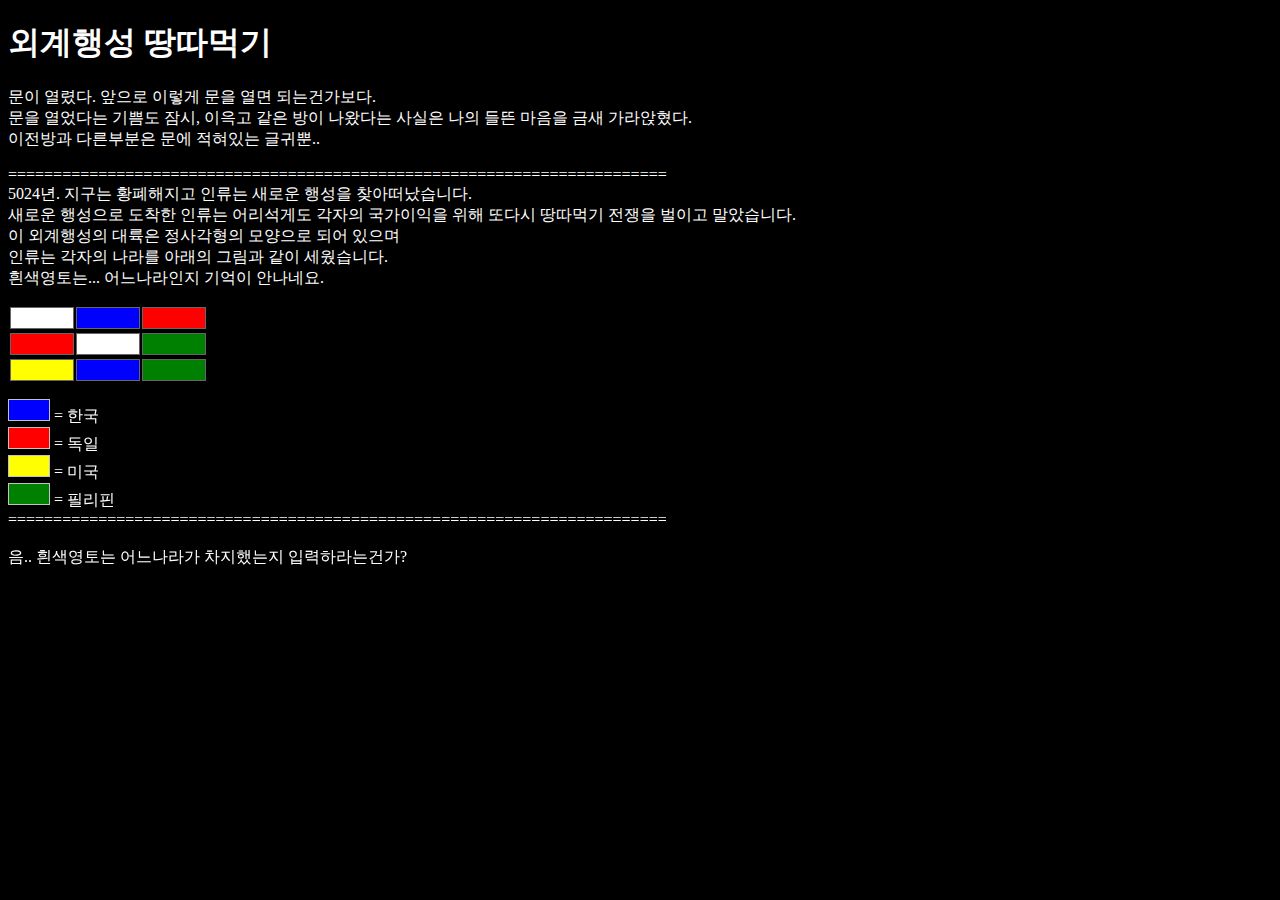
<file: EscapeRoom/1_firstroom.html>
<!DOCTYPE html>
<html lang="en" dir="ltr">
  <head>
    <meta charset="utf-8">
    <title>첫번째방</title>
    <link rel="stylesheet" href="EscapeRoom.css">
    <style>
      table {
        width: 200px;
      }
      td {
        padding: 10px;
        border: 1px solid #666666;
      }
      .blue {
        background-color: blue;
      }
      .red {
        background-color: red;
      }
      .green {
        background-color: green;
      }
      .yellow {
        background-color: yellow;
      }
      .white {
        background-color: white;
      }
    </style>
  </head>
  <body>
    <h1>외계행성 땅따먹기</h1>
    <p>
      문이 열렸다. 앞으로 이렇게 문을 열면 되는건가보다. <br>
      문을 열었다는 기쁨도 잠시, 이윽고 같은 방이 나왔다는 사실은 나의 들뜬 마음을 금새 가라앉혔다. <br>
      이전방과 다른부분은 문에 적혀있는 글귀뿐..
    </p>

    <p>
      ========================================================================= <br>
      5024년. 지구는 황폐해지고 인류는 새로운 행성을 찾아떠났습니다. <br>
      새로운 행성으로 도착한 인류는 어리석게도 각자의 국가이익을 위해 또다시 땅따먹기 전쟁을 벌이고 말았습니다. <br>
      이 외계행성의 대륙은 정사각형의 모양으로 되어 있으며 <br>
      인류는 각자의 나라를 아래의 그림과 같이 세웠습니다. <br>
      흰색영토는... 어느나라인지 기억이 안나네요. <br>
    </p>
    <table>
			<tr>
				<td class="white"></td>
				<td class="blue"></td>
        <td class="red"></td>
			</tr>
		</table>
    <table>
			<tr>
				<td class="red"></td>
				<td class="white"></td>
        <td class="green"></td>
			</tr>
		</table>
    <table>
			<tr>
				<td class="yellow"></td>
				<td class="blue"></td>
        <td class="green"></td>
			</tr>
		</table>
    <p>
      <script>
        function drawCanvas(Name, color, width, height, nation){
          var canvas = document.getElementById(Name);
          var ctx = canvas.getContext("2d");
          ctx.fillStyle = color;
          ctx.fillRect(0,0,width,height);
          document.write(" = " + nation + '<br>');
        }
      </script>

      <canvas id="myCanvas1" width="40" height="20" style="border:1px solid #c3c3c3;"></canvas>
      <script>
          drawCanvas("myCanvas1","blue",40,20,"한국");
      </script>
      <canvas id="myCanvas2" width="40" height="20" style="border:1px solid #c3c3c3;"></canvas>
      <script>
          drawCanvas("myCanvas2","red",40,20,"독일");
      </script>
      <canvas id="myCanvas3" width="40" height="20" style="border:1px solid #c3c3c3;"></canvas>
      <script>
          drawCanvas("myCanvas3","yellow",40,20,"미국");
      </script>
      <canvas id="myCanvas4" width="40" height="20" style="border:1px solid #c3c3c3;"></canvas>
      <script>
          drawCanvas("myCanvas4","green",40,20,"필리핀");
      </script>

      ========================================================================= <br><br>
      음.. 흰색영토는 어느나라가 차지했는지 입력하라는건가?
    </p>
  </body>
</html>
</file>
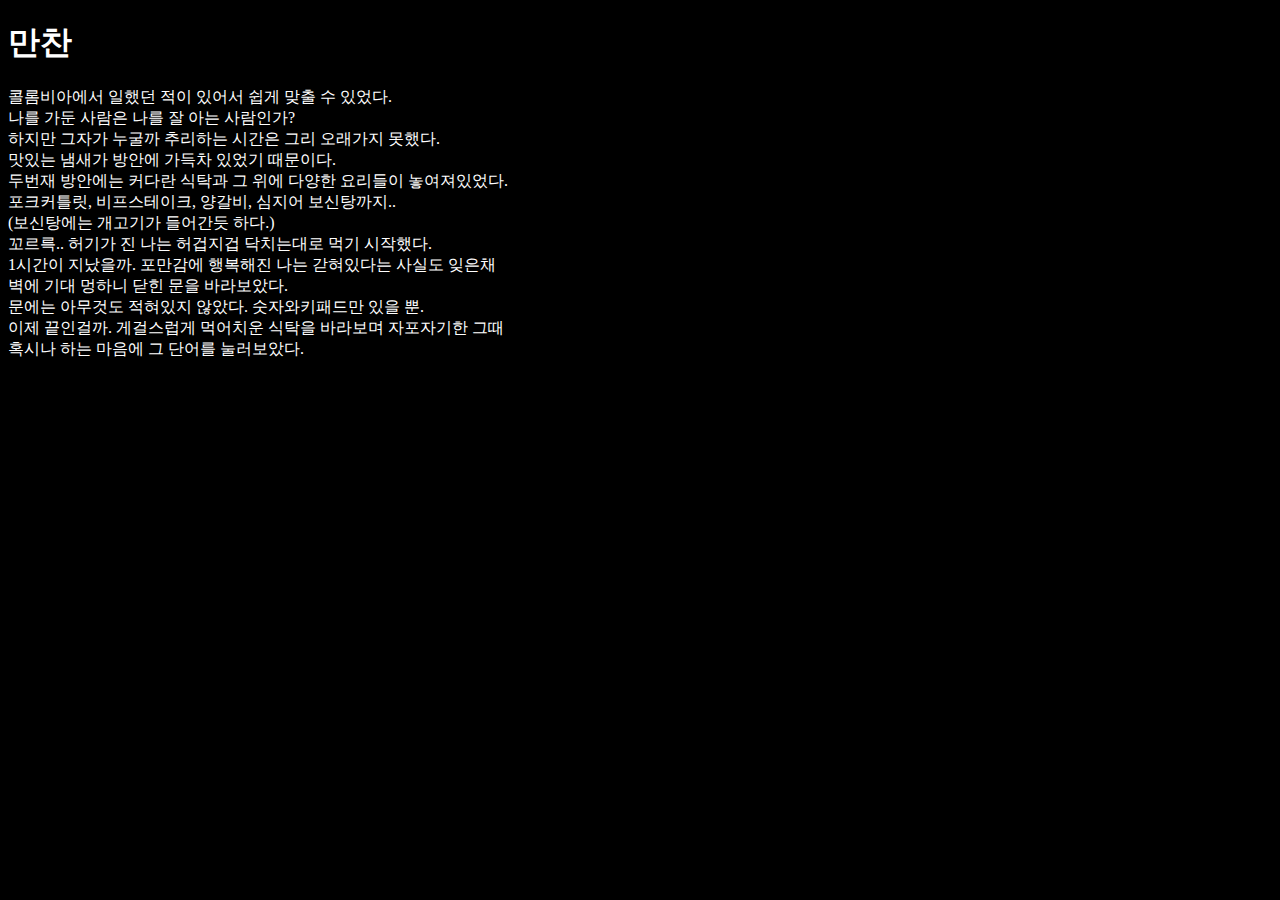
<file: EscapeRoom/2_colombia.html>
<!DOCTYPE html>
<html lang="en" dir="ltr">
  <head>
    <meta charset="utf-8">
    <title>두번째방</title>
    <link rel="stylesheet" href="EscapeRoom.css">
  </head>
  <body>
    <h1>만찬</h1>
    <p>
      콜롬비아에서 일했던 적이 있어서 쉽게 맞출 수 있었다. <br>
      나를 가둔 사람은 나를 잘 아는 사람인가? <br>
      하지만 그자가 누굴까 추리하는 시간은 그리 오래가지 못했다. <br>
      맛있는 냄새가 방안에 가득차 있었기 때문이다. <br>
      두번재 방안에는 커다란 식탁과 그 위에 다양한 요리들이 놓여져있었다. <br>
      포크커틀릿, 비프스테이크, 양갈비, 심지어 보신탕까지.. <br>
      (보신탕에는 개고기가 들어간듯 하다.) <br>
      꼬르륵.. 허기가 진 나는 허겁지겁 닥치는대로 먹기 시작했다. <br>
      1시간이 지났을까. 포만감에 행복해진 나는 갇혀있다는 사실도 잊은채 <br>
      벽에 기대 멍하니 닫힌 문을 바라보았다. <br>
      문에는 아무것도 적혀있지 않았다. 숫자와키패드만 있을 뿐. <br>
      이제 끝인걸까. 게걸스럽게 먹어치운 식탁을 바라보며 자포자기한 그때 <br>
      혹시나 하는 마음에 그 단어를 눌러보았다.
    </p>
  </body>
</html>
</file>
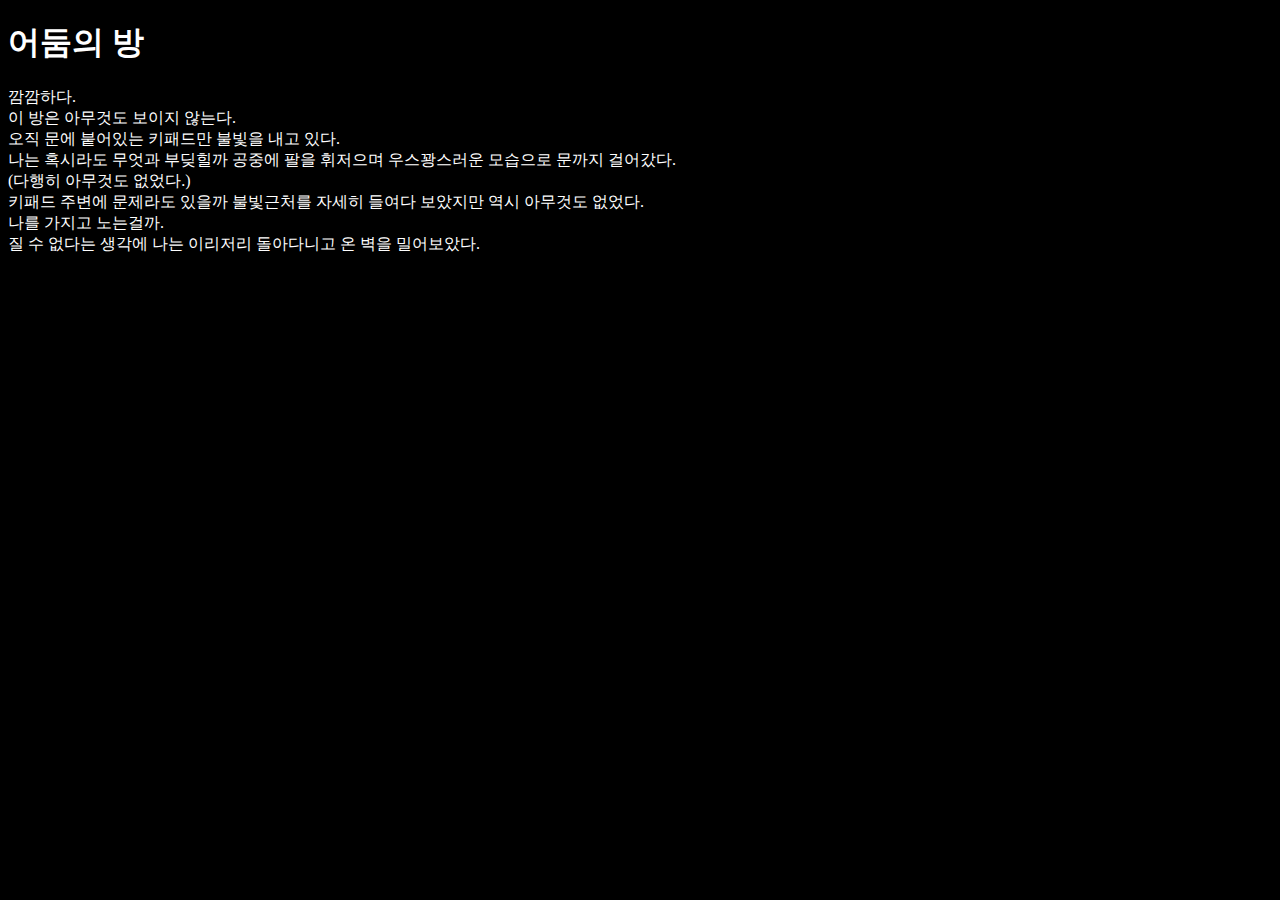
<file: EscapeRoom/3_horse.html>
<!DOCTYPE html>
<html lang="en" dir="ltr">
  <head>
    <meta charset="utf-8">
    <title>세번째방</title>
    <link rel="stylesheet" href="EscapeRoom.css">
    <style>
      answer {
        color=black;
      }
    </style>
  </head>
  <body>
    <h1>어둠의 방</h1>
    <p>
      깜깜하다. <br>
      이 방은 아무것도 보이지 않는다. <br>
      오직 문에 붙어있는 키패드만 불빛을 내고 있다.<br>
      나는 혹시라도 무엇과 부딪힐까 공중에 팔을 휘저으며 우스꽝스러운 모습으로 문까지 걸어갔다. <br>
      (다행히 아무것도 없었다.) <br>
      키패드 주변에 문제라도 있을까 불빛근처를 자세히 들여다 보았지만 역시 아무것도 없었다. <br>
      나를 가지고 노는걸까. <br>
      질 수 없다는 생각에 나는 이리저리 돌아다니고 온 벽을 밀어보았다. <br>
    </p>
    <div id="answer">정답은 4_mushroom입니다.</div>
  </body>
</html>
</file>
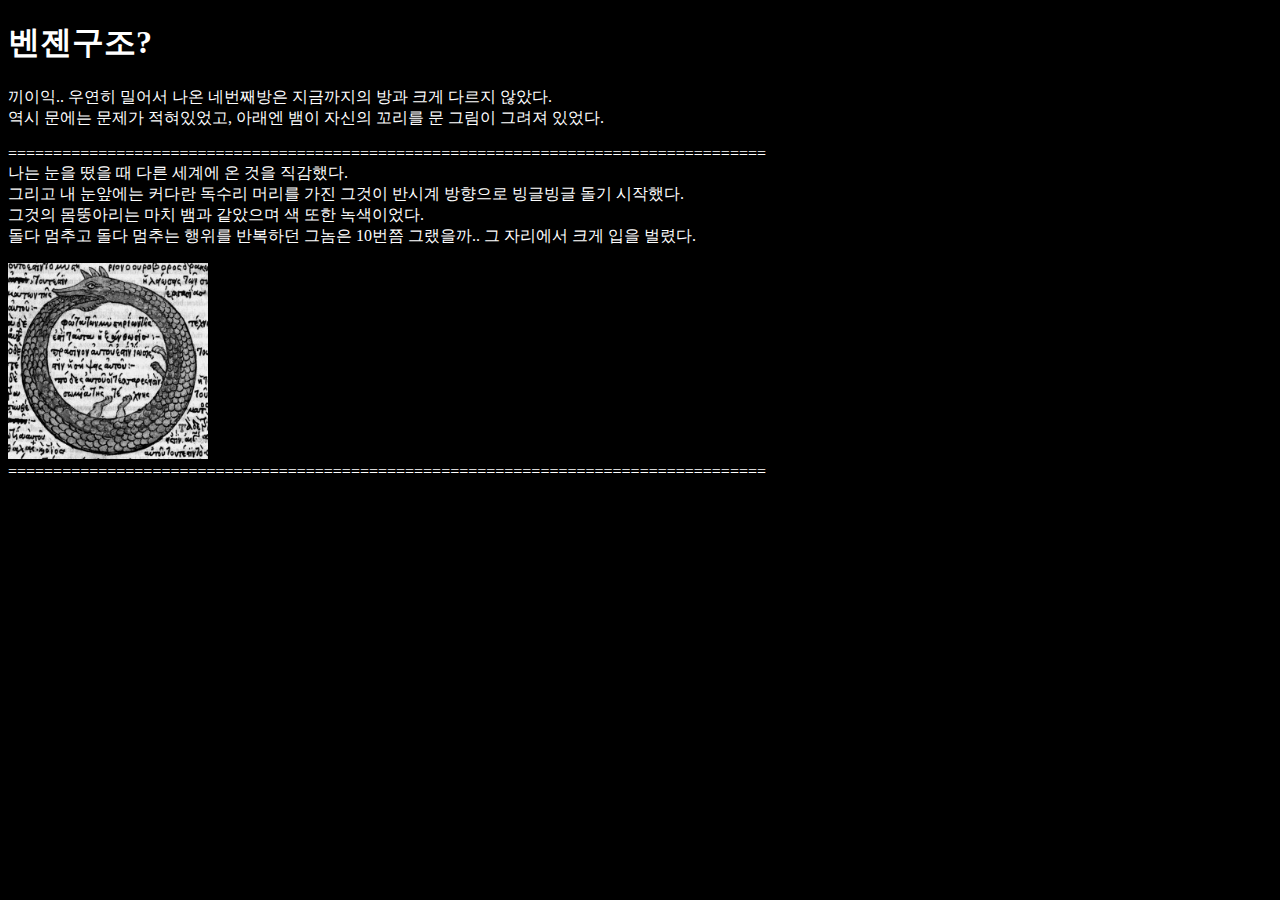
<file: EscapeRoom/4_mushroom.html>
<!DOCTYPE html>
<html lang="en" dir="ltr">
  <head>
    <meta charset="utf-8">
    <title>네번째방</title>
    <link rel="stylesheet" href="EscapeRoom.css">
  </head>
  <body>
    <h1>벤젠구조?</h1>
    <p>
      끼이익.. 우연히 밀어서 나온 네번째방은 지금까지의 방과 크게 다르지 않았다. <br>
      역시 문에는 문제가 적혀있었고, 아래엔 뱀이 자신의 꼬리를 문 그림이 그려져 있었다. <br>
    </p>
    <p>
      ==================================================================================== <br>
      나는 눈을 떴을 때 다른 세계에 온 것을 직감했다. <br>
      그리고 내 눈앞에는 커다란 독수리 머리를 가진 그것이 반시계 방향으로 빙글빙글 돌기 시작했다. <br>
      그것의 몸뚱아리는 마치 뱀과 같았으며 색 또한 녹색이었다. <br>
      돌다 멈추고 돌다 멈추는 행위를 반복하던 그놈은 10번쯤 그랬을까.. 그 자리에서 크게 입을 벌렸다. <br>
    </p>
    <p>
      <img src="snake.png" width="200"> <br>
      ==================================================================================== <br>
    </p>
  </body>
</html>
</file>
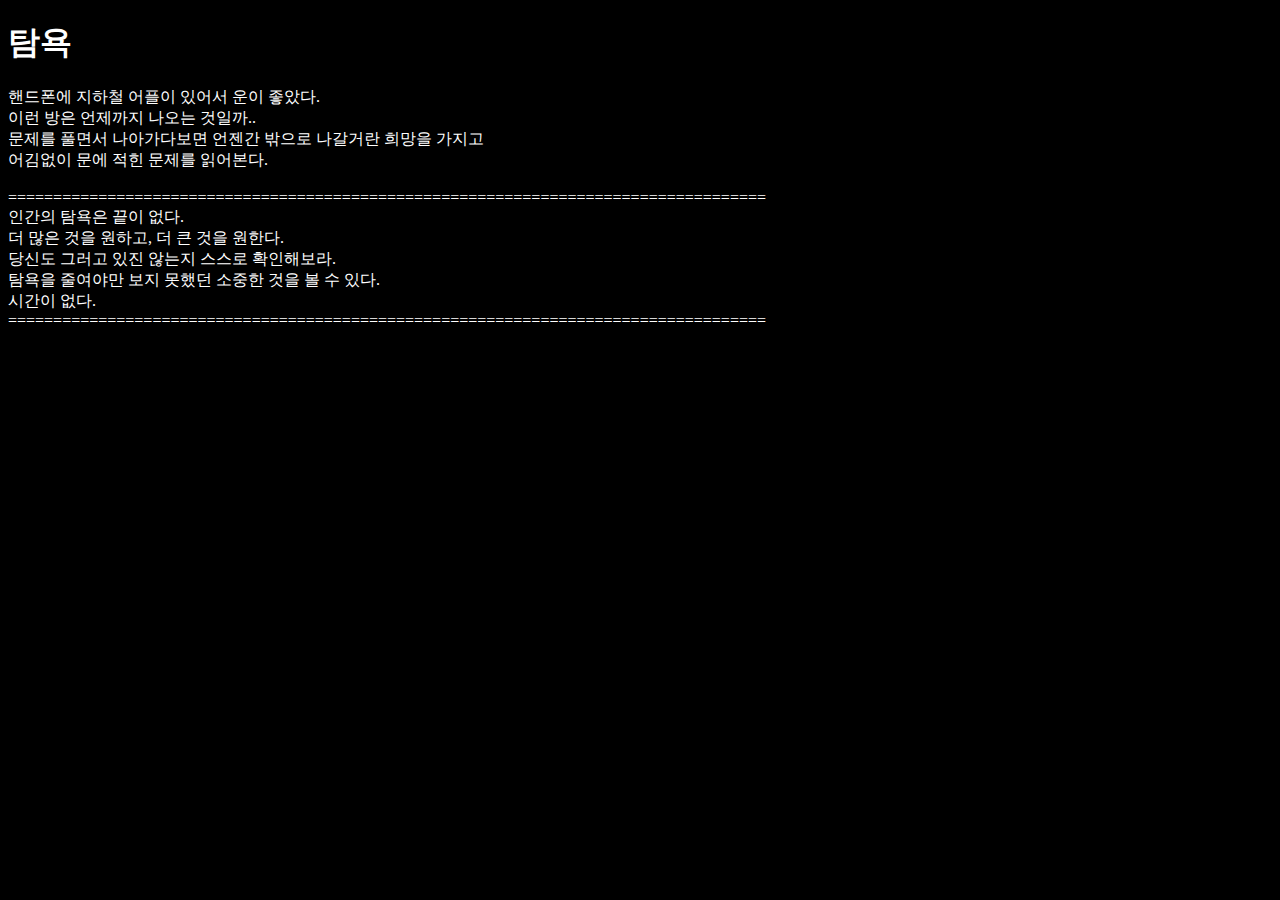
<file: EscapeRoom/5_sillim.html>
<!DOCTYPE html>
<html lang="en" dir="ltr">
  <head>
    <meta charset="utf-8">
    <title>다섯번째방</title>
    <link rel="stylesheet" href="EscapeRoom.css">
  </head>
  <style>
    @media(max-height:800px) and (max-width:800px)
    {
      .red {
        color:red;
      }
    }
  </style>
  <body>
    <h1>탐욕</h1>
      <p>
        핸드폰에 지하철 어플이 있어서 운이 좋았다. <br>
        이런 방은 <text class="red">언</text>제까지 나오는 것일까.. <br>
        문제를 풀면서 나아가다보면 언젠간 밖으로 나갈거란 희망을 가지고 <br>
        어김없이 문에 적힌 문제를 읽어본다. <br><br>
        ==================================================================================== <br>
        인간의 탐욕은 끝이 없다. <br>
        <text class="red">더</text> 많은 것을 원하고, <text class="red">더</text> 큰 것을 원한다. <br>
        당신도 그러고 있진 않는지 스스로 확인해보라. <br>
        탐욕을 줄여야만 보지 못했던 소중한 것을 볼 수 있다. <br>
        <text class="red">시</text>간이 없다. <br>
        ==================================================================================== <br>
      </p>
  </body>
</html>
</file>
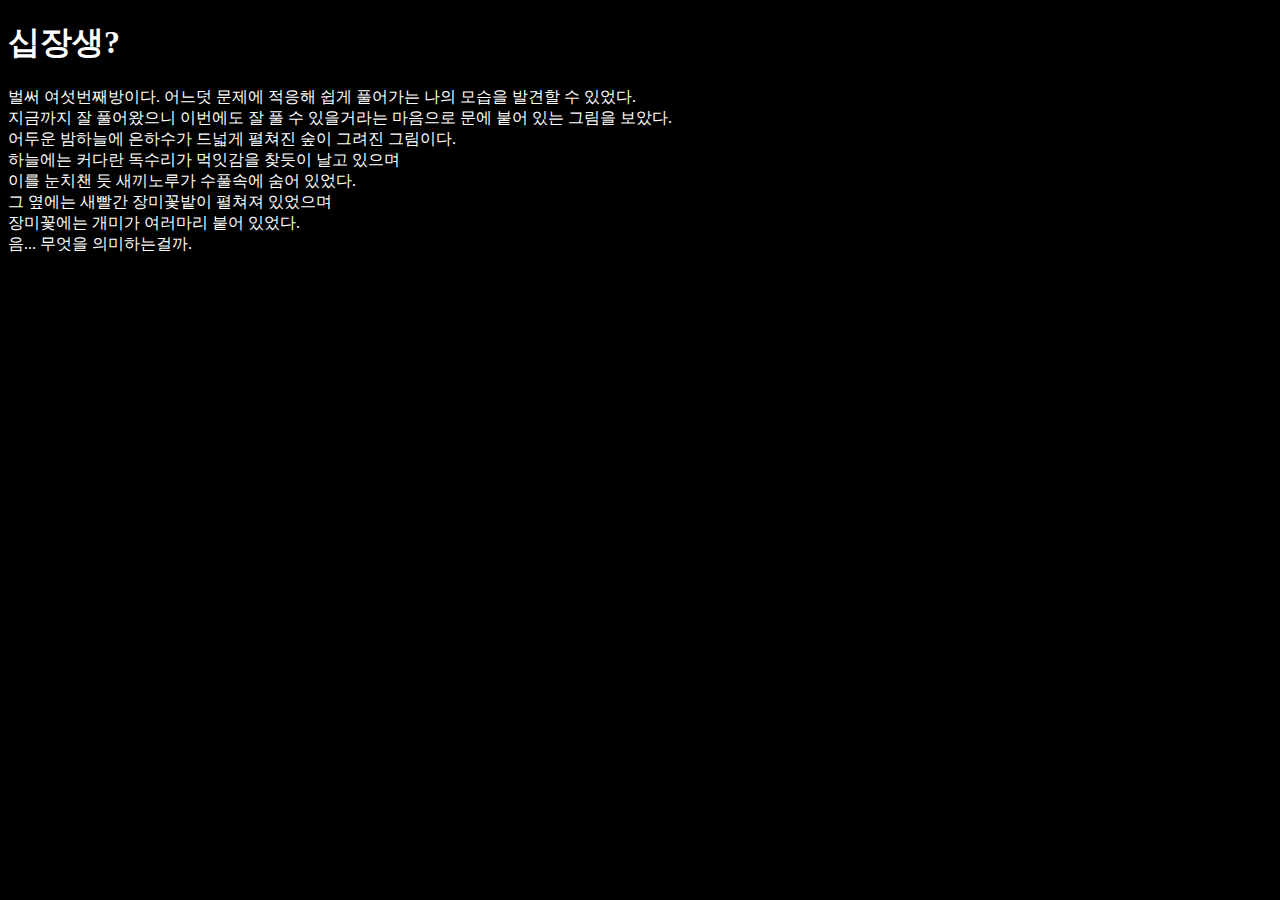
<file: EscapeRoom/6_underthesea.html>
<!DOCTYPE html>
<html lang="en" dir="ltr">
  <head>
    <meta charset="utf-8">
    <title>여섯번째방</title>
    <link rel="stylesheet" href="EscapeRoom.css">
  </head>
  <body>
    <h1>십장생?</h1>
    <p>
      벌써 여섯번째방이다. 어느덧 문제에 적응해 쉽게 풀어가는 나의 모습을 발견할 수 있었다. <br>
      지금까지 잘 풀어왔으니 이번에도 잘 풀 수 있을거라는 마음으로 문에 붙어 있는 그림을 보았다. <br>
      어두운 밤하늘에 은하수가 드넓게 펼쳐진 숲이 그려진 그림이다. <br>
      하늘에는 커다란 독수리가 먹잇감을 찾듯이 날고 있으며 <br>
      이를 눈치챈 듯 새끼노루가 수풀속에 숨어 있었다. <br>
      그 옆에는 새빨간 장미꽃밭이 펼쳐져 있었으며 <br>
      장미꽃에는 개미가 여러마리 붙어 있었다. <br>
      음... 무엇을 의미하는걸까. <br>
    </p>
  </body>
</html>
</file>
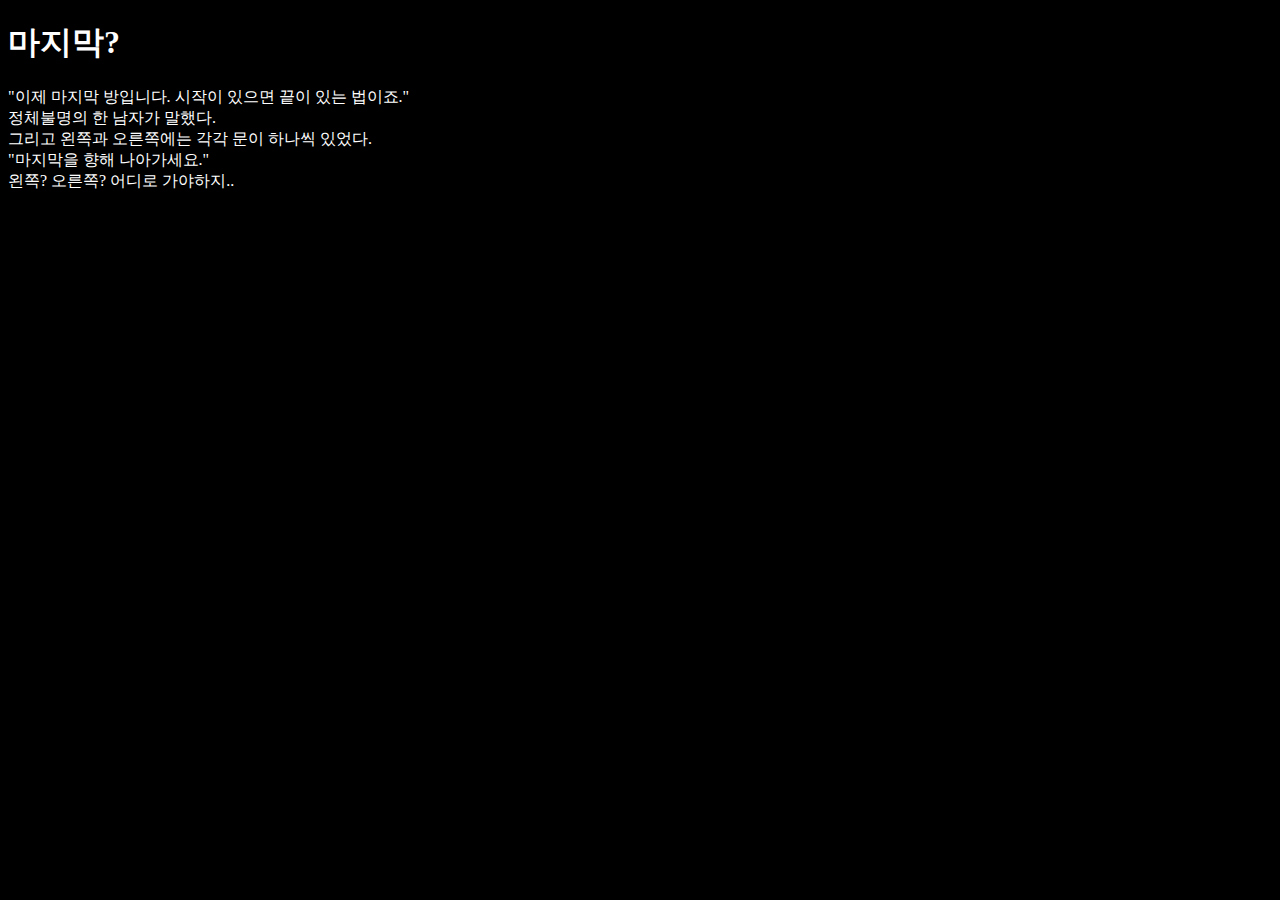
<file: EscapeRoom/8_onion.html>
<!DOCTYPE html>
<html lang="en" dir="ltr">
  <head>
    <meta charset="utf-8">
    <title>여덟번째방</title>
    <link rel="stylesheet" href="EscapeRoom.css">
  </head>
  <body>
    <h1>마지막?</h1>
    <p>
      "이제 마지막 방입니다. 시작이 있으면 끝이 있는 법이죠." <br>
      정체불명의 한 남자가 말했다. <br>
      그리고 왼쪽과 오른쪽에는 각각 문이 하나씩 있었다. <br>
      "마지막을 향해 나아가세요." <br>
      왼쪽? 오른쪽? 어디로 가야하지.. <br>
    </p>
  </body>
</html>
</file>
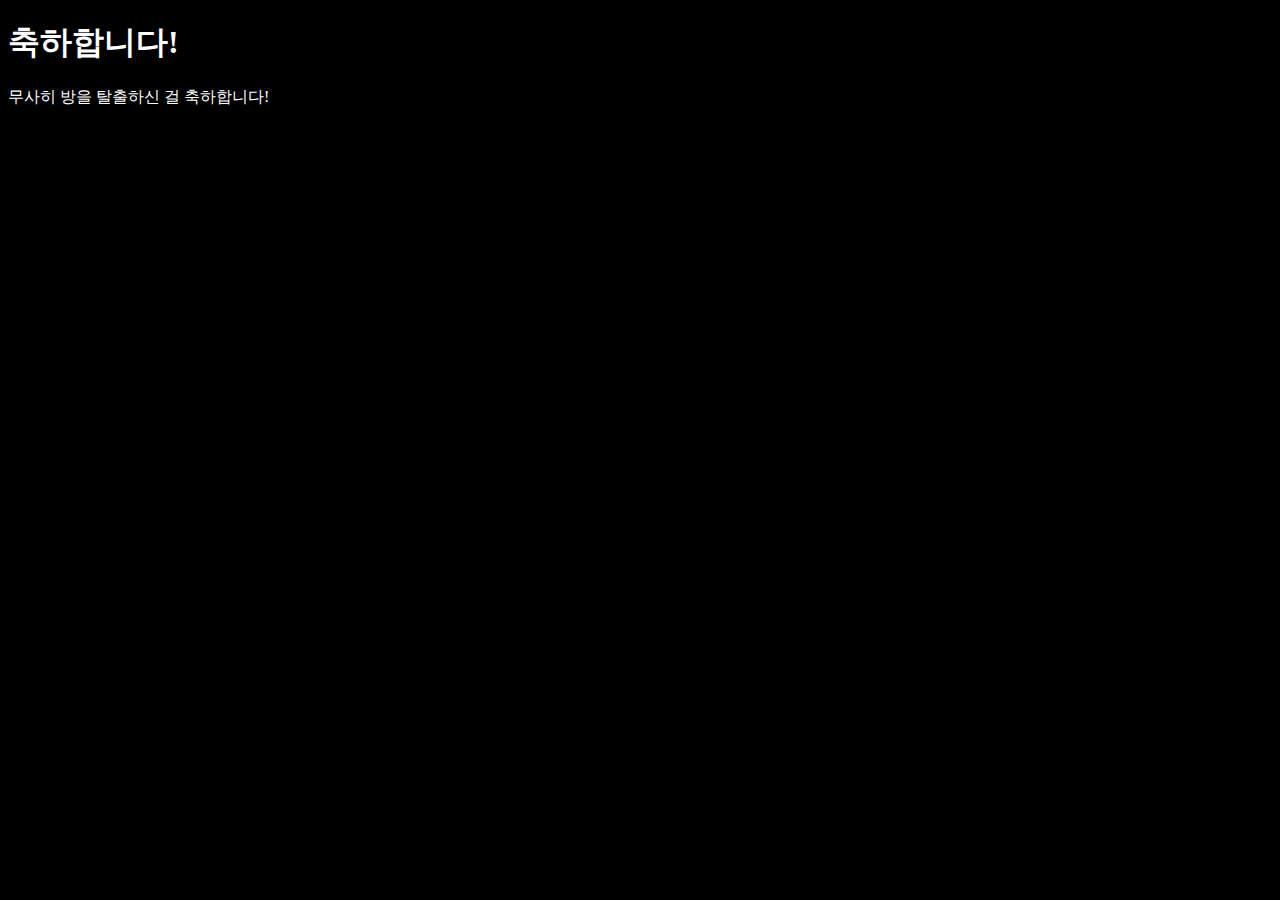
<file: EscapeRoom/9_leftdoor.html>
<!DOCTYPE html>
<html lang="en" dir="ltr">
  <head>
    <meta charset="utf-8">
    <title>축하합니다!</title>
    <link rel="stylesheet" href="EscapeRoom.css">
    <style>
      hidden {
        color=black;
      }
    </style>
  </head>
  <body>
    <h1>축하합니다!</h1>
    <p>
      무사히 방을 탈출하신 걸 축하합니다!
    </p>
    <div id="hidden">This is not real ending.</div>
  </body>
</html>
</file>
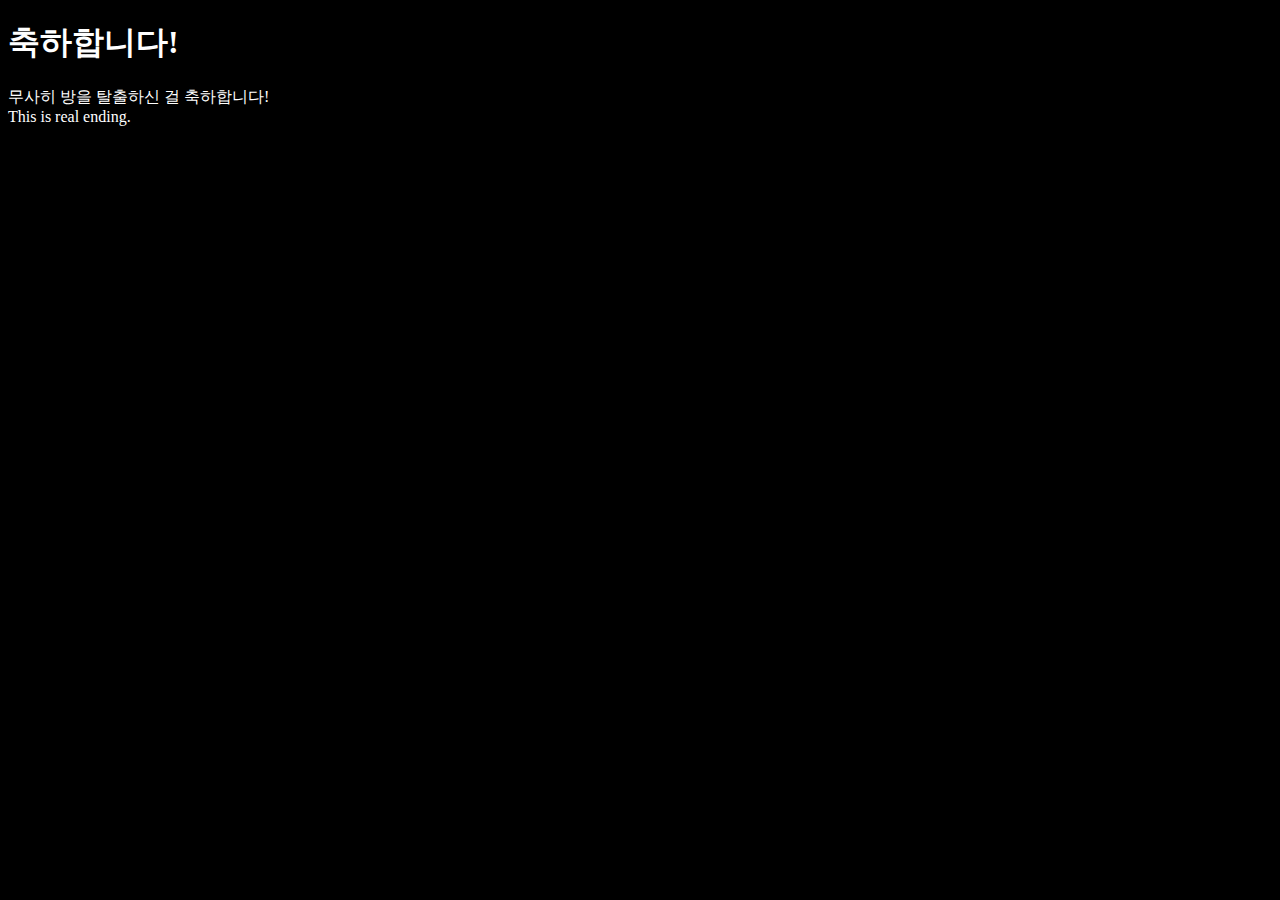
<file: EscapeRoom/end.html>
<!DOCTYPE html>
<html lang="en" dir="ltr">
  <head>
    <meta charset="utf-8">
    <title></title>
    <link rel="stylesheet" href="EscapeRoom.css">
  </head>
  <body>
    <h1>축하합니다!</h1>
    <p>
      무사히 방을 탈출하신 걸 축하합니다! <br>
      This is real ending. <br>
    </p>
  </body>
</html>
</file>
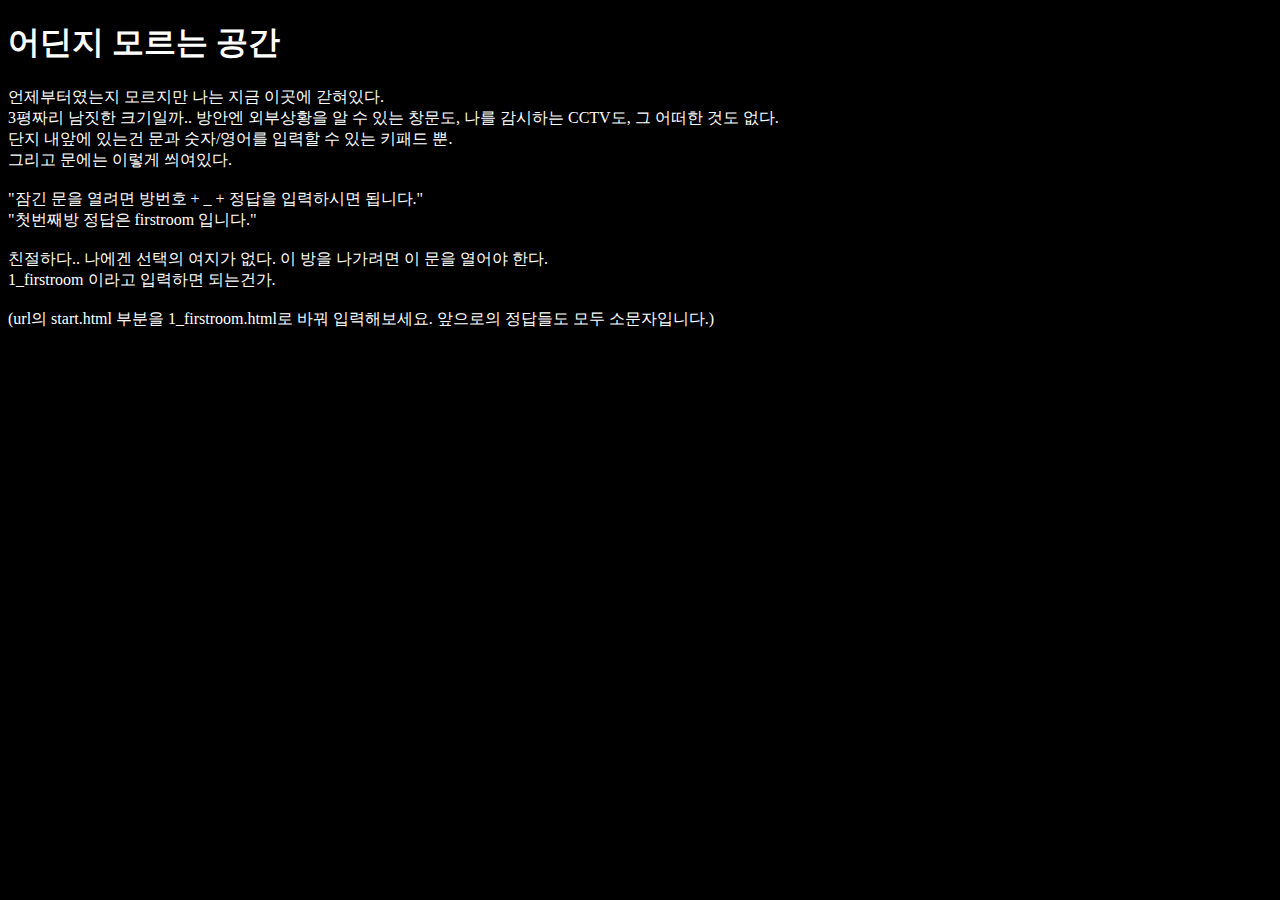
<file: EscapeRoom/start.html>
<!DOCTYPE html>
<html lang="en" dir="ltr">
  <head>
    <meta charset="utf-8">
    <title>여긴어디???</title>
    <link rel="stylesheet" href="EscapeRoom.css">
  </head>
  <body>
    <h1>어딘지 모르는 공간</h1>
    <p>
      언제부터였는지 모르지만 나는 지금 이곳에 갇혀있다.<br>
      3평짜리 남짓한 크기일까.. 방안엔 외부상황을 알 수 있는 창문도, 나를 감시하는 CCTV도, 그 어떠한 것도 없다.<br>
      단지 내앞에 있는건 문과 숫자/영어를 입력할 수 있는 키패드 뿐.<br>
      그리고 문에는 이렇게 씌여있다.<br><br>
      "잠긴 문을 열려면 방번호 + _ + 정답을 입력하시면 됩니다."<br>
      "첫번째방 정답은 firstroom 입니다."<br><br>
      친절하다.. 나에겐 선택의 여지가 없다. 이 방을 나가려면 이 문을 열어야 한다.<br>
      1_firstroom 이라고 입력하면 되는건가.<br><br>
      (url의 start.html 부분을 1_firstroom.html로 바꿔 입력해보세요. 앞으로의 정답들도 모두 소문자입니다.)
    </p>
  </body>
</html>
</file>
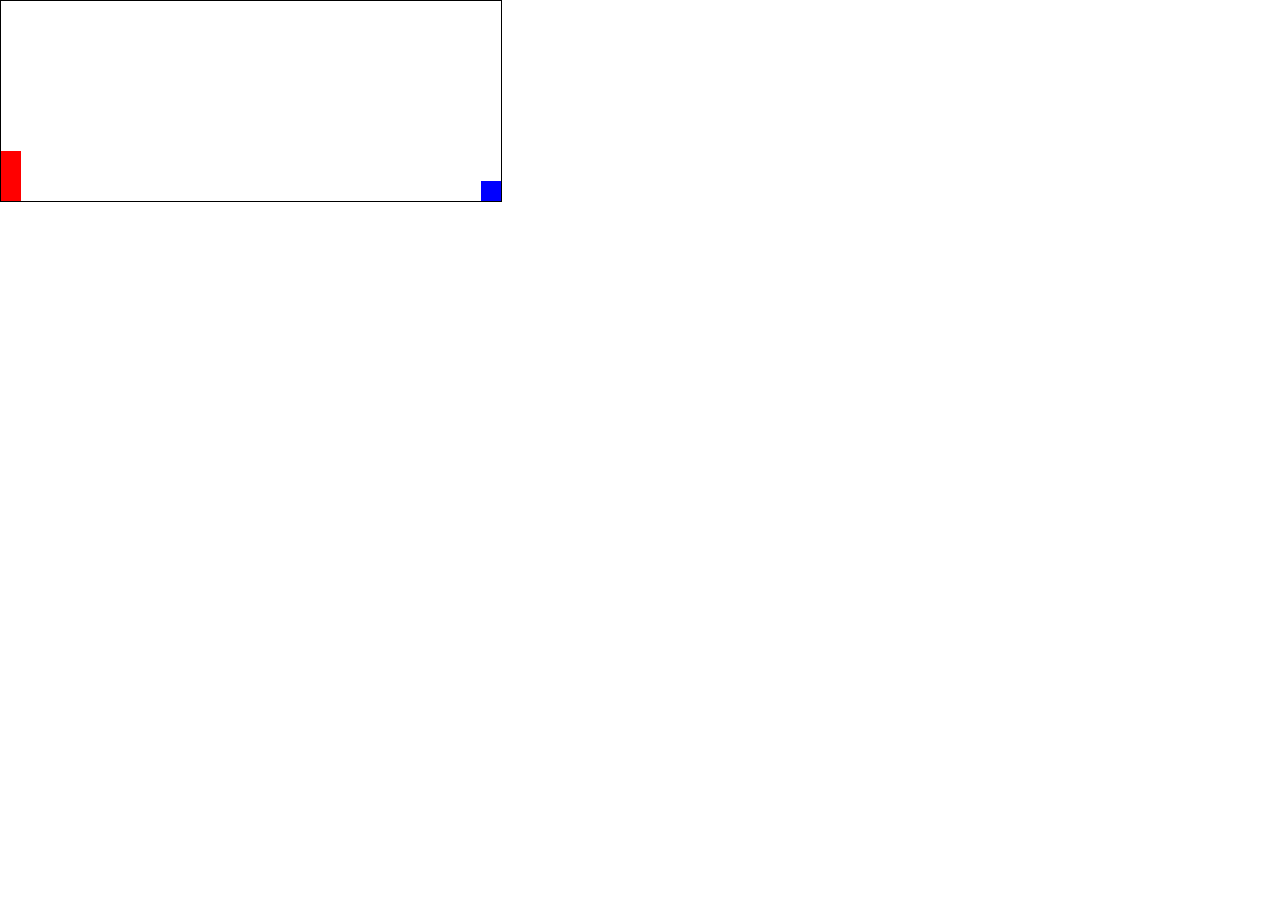
<file: JumpGame/JumpGame.html>
<!DOCTYPE html>
<html lang="en" onclick="jump()">
  <head>
    <meta charset="utf-8">
    <title>Game</title>
    <link rel="stylesheet" href="style.css">
  </head>
  <body>
      <div id="Game">
          <div id="character"></div>
          <div id="block"></div>
      </div>
  </body>
  <script src="script.js"></script>
</html>
</file>
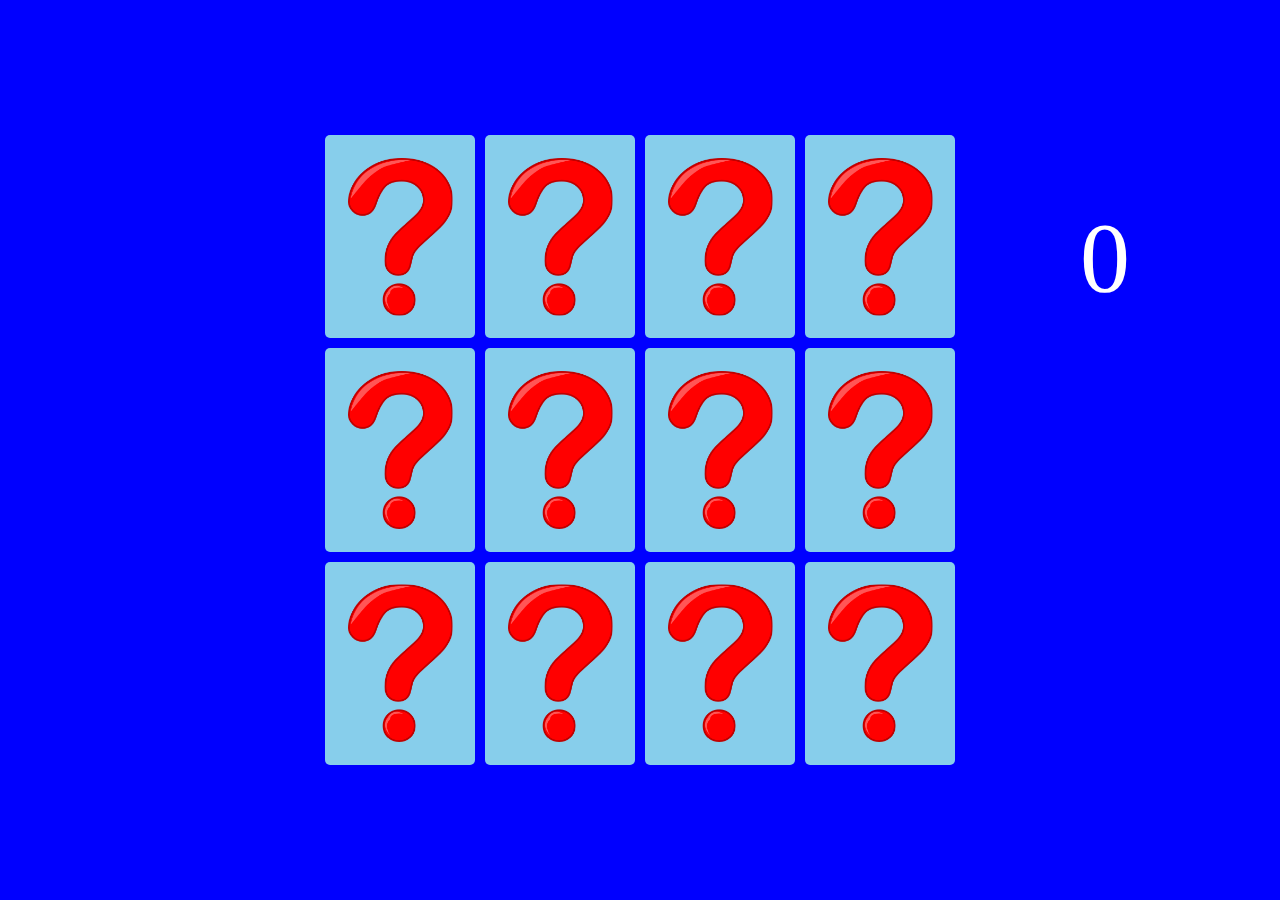
<file: MemoryCardGame/memoryCardGame.html>
<!DOCTYPE html>
<html lang="en">
<head>
    <meta charset="UTF-8">
    <title>Memory Card Game</title>
    <link rel="stylesheet" href="style.css">
</head>
<body>
    <section class="memory-game">
        <div class="memory-card" data-framework="pinkpong">
            <img class="front-face" src="image/pinkpong.PNG" alt="Pinkpong">
            <img class="back-face" src="image/pngegg.png" alt="pngegg">
        </div>
        <div class="memory-card" data-framework="pinkpong">
            <img class="front-face" src="image/pinkpong.PNG" alt="Pinkpong">
            <img class="back-face" src="image/pngegg.png" alt="pngegg">
        </div>

        <div class="memory-card" data-framework="pororo">
            <img class="front-face" src="image/pororo.PNG" alt="Pororo">
            <img class="back-face" src="image/pngegg.png" alt="pngegg">
        </div>
        <div class="memory-card" data-framework="pororo">
            <img class="front-face" src="image/pororo.PNG" alt="Pororo">
            <img class="back-face" src="image/pngegg.png" alt="pngegg">
        </div>

        <div class="memory-card" data-framework="babyshark">
            <img class="front-face" src="image/babyshark.PNG" alt="Babyshark">
            <img class="back-face" src="image/pngegg.png" alt="pngegg">
        </div>
        <div class="memory-card" data-framework="babyshark">
            <img class="front-face" src="image/babyshark.PNG" alt="Babyshark">
            <img class="back-face" src="image/pngegg.png" alt="pngegg">
        </div>

        <div class="memory-card" data-framework="cocomong">
            <img class="front-face" src="image/cocomong.PNG" alt="Cocomong">
            <img class="back-face" src="image/pngegg.png" alt="pngegg">
        </div>
        <div class="memory-card" data-framework="cocomong">
            <img class="front-face" src="image/cocomong.PNG" alt="Cocomong">
            <img class="back-face" src="image/pngegg.png" alt="pngegg">
        </div>

        <div class="memory-card" data-framework="doraemong">
            <img class="front-face" src="image/doraemong.PNG" alt="Doraemong">
            <img class="back-face" src="image/pngegg.png" alt="pngegg">
        </div>
        <div class="memory-card" data-framework="doraemong">
            <img class="front-face" src="image/doraemong.PNG" alt="Doraemong">
            <img class="back-face" src="image/pngegg.png" alt="pngegg">
        </div>

        <div class="memory-card" data-framework="peppapig">
            <img class="front-face" src="image/peppapig.PNG" alt="Peppapig">
            <img class="back-face" src="image/pngegg.png" alt="pngegg">
        </div>
        <div class="memory-card" data-framework="peppapig">
            <img class="front-face" src="image/peppapig.PNG" alt="Peppapig">
            <img class="back-face" src="image/pngegg.png" alt="pngegg">
        </div>
    </section>

    <div id="count"> 0 </div>

    <div id="popUp">
        <h2>Congratulation!!!</h2>
    </div>
</body>
<script src="script.js"></script>
</html>
</file>
<file: EscapeRoom/EscapeRoom.css>
body {
  background-color:black;
}
h1 {
  color:white;
}
p {
  color:white;
}
</file>
<file: JumpGame/style.css>
*{
    padding: 0;
    margin: 0;
}
#Game{
    width: 500px;
    height: 200px;
    border: 1px solid black;
}
#character{
    width: 20px;
    height: 50px;
    background-color: red;
    position: relative;
    top: 150px;
}
.animate{
    animation: jump 500ms;
}
@keyframes jump{
    0%{top: 150px;}
    30%{top: 100px;}
    70%{top: 100px;}
    100%{top: 150px;}
}
#block{
    width: 20px;
    height: 20px;
    background-color: blue;
    position: relative;
    top: 130px;
    left: 480px;
    animation: block 1s infinite linear;
}
@keyframes block{
    0%{left: 480px;}
    100%{left: -40px;}
}
</file>
<file: MemoryCardGame/style.css>
*{
    padding: 0;
    margin: 0;
    box-sizing: border-box;
}

body {
    height: 100vh;
    display: flex;
    background: blue;
}

.memory-game {
    width: 640px;
    height: 640px;
    margin: auto;
    display: flex;
    flex-wrap: wrap;
    perspective: 1000px;
}

.memory-card {
    width: calc(25% - 10px);
    height: calc(33.333% - 10px);
    margin: 5px;
    position: relative;
    transform: scale(1);
    transform-style: preserve-3d;
    transition: transform .5s;
}

.memory-card:active {
    transform: scale(.97);
    transition: transform .2s;
}

.memory-card.flip {
    transform: rotateY(180deg);
}

.front-face {
    width: 100%;
    height: 100%;
    position: absolute;
    border-radius: 5px;
    background: skyblue;
    backface-visibility: hidden;
}

.back-face {
    width: 100%;
    height: 100%;
    padding: 15%;
    position: absolute;
    border-radius: 5px;
    background: skyblue;
    backface-visibility: hidden;
}

.front-face {
    transform: rotateY(180deg);
}

image {
    width: 100px;
}

#count {
    font-size: 100px;
    color: white;
    position: absolute;
    top: 200px; right: 150px;
}

#popUp {
    color:yellow;
    font-size: 70px;
    top: 30%;
    left: 20%;
    display: none;
    position: absolute;
    animation: blowUp 1s cubic-bezier(0.165, 0.84, 0.44, 1) forwards; 
} 

@keyframes blowUp { 
    0% { transform: scale(0); } 
    100% { transform: scale(1); } 
}
</file>
